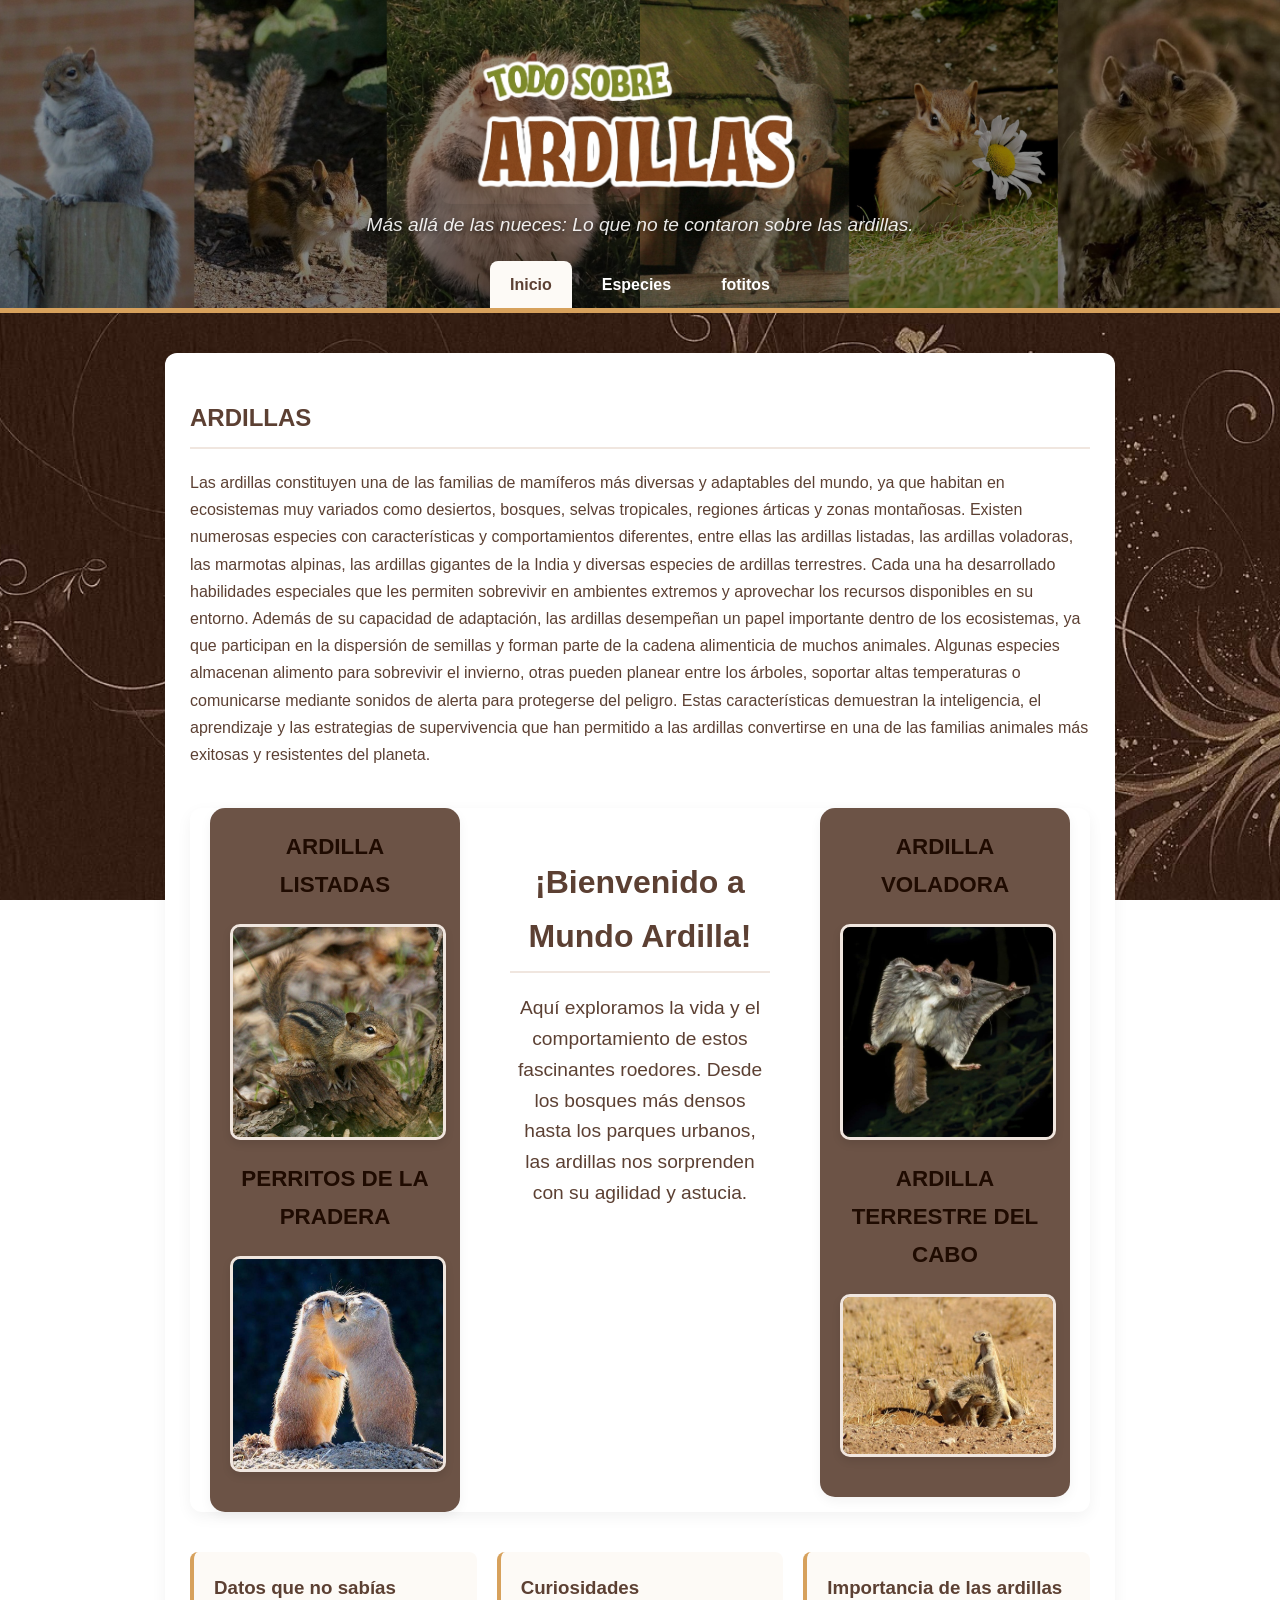
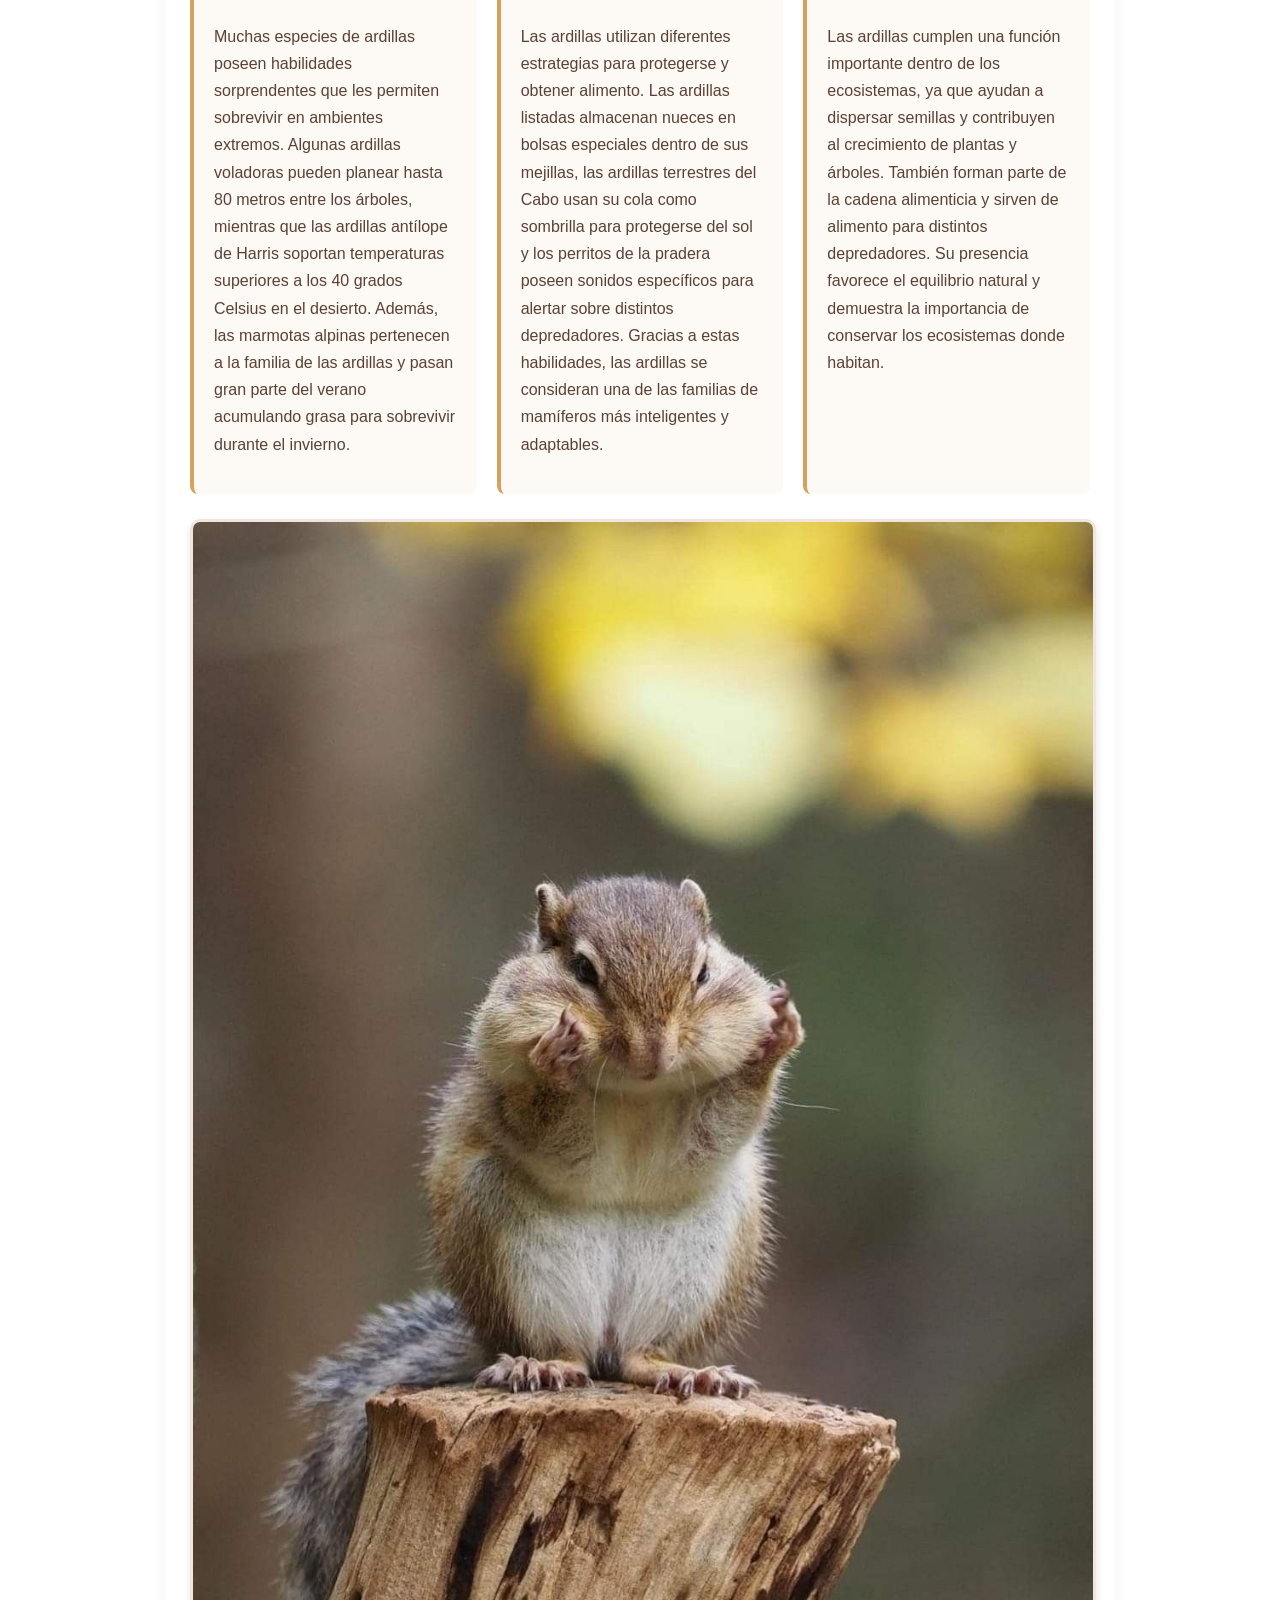
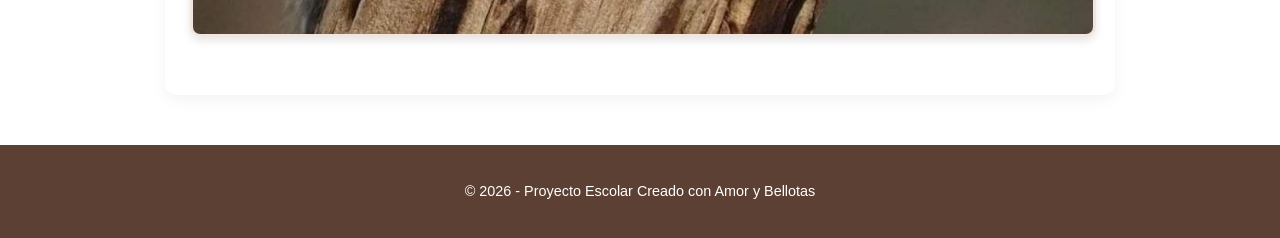
<file: index.html>
<!DOCTYPE html>
<html lang="es">
<head>
    <meta charset="UTF-8">
    <meta name="viewport" content="width=device-width, initial-scale=1.0">
    <title>Mundo Ardilla - Especies</title>
    <link rel="stylesheet" href="style.css">
</head>
<body>

    <header>
        <div class="header-content">
            <img src="images/logofinalmente.png" alt="Todo sobre Ardillas" class="logo-principal">
            <p>Más allá de las nueces: Lo que no te contaron sobre las ardillas.</p>
        </div>
        <nav>
            <a href="index.html" class="active">Inicio</a>
            <a href="especies.html">Especies</a>
            <a href="galeria.html">fotitos</a>
        </nav>
    </header>

    <main>
        <section>
            <h2>ARDILLAS</h2>
            <p>Las ardillas constituyen una de las familias de mamíferos más diversas y adaptables del mundo, ya que habitan en ecosistemas muy variados como desiertos, bosques, selvas tropicales, regiones árticas y zonas montañosas. Existen numerosas especies con características y comportamientos diferentes, entre ellas las ardillas listadas, las ardillas voladoras, las marmotas alpinas, las ardillas gigantes de la India y diversas especies de ardillas terrestres. Cada una ha desarrollado habilidades especiales que les permiten sobrevivir en ambientes extremos y aprovechar los recursos disponibles en su entorno.
Además de su capacidad de adaptación, las ardillas desempeñan un papel importante dentro de los ecosistemas, ya que participan en la dispersión de semillas y forman parte de la cadena alimenticia de muchos animales. Algunas especies almacenan alimento para sobrevivir el invierno, otras pueden planear entre los árboles, soportar altas temperaturas o comunicarse mediante sonidos de alerta para protegerse del peligro. Estas características demuestran la inteligencia, el aprendizaje y las estrategias de supervivencia que han permitido a las ardillas convertirse en una de las familias animales más exitosas y resistentes del planeta.
</p>
<main class="contenedor-inicio">
    
    <aside class="columna-lateral">
        <h3>ARDILLA LISTADAS</h3>
        <div class="tarjeta-lateral">
            <img src="images/ardillas listadas.jpg" alt="Ardilla en rama">
        </div>
        <h3>PERRITOS DE LA PRADERA</h3>
        <div class="tarjeta-lateral">
            <img src="images/perritos de la pradera.jpg" alt="Ardilla en pino">
        </div>
    </aside>

    <section class="contenido-central">
        <h2>¡Bienvenido a Mundo Ardilla!</h2>
        <p>Aquí exploramos la vida y el comportamiento de estos fascinantes roedores. Desde los bosques más densos hasta los parques urbanos, las ardillas nos sorprenden con su agilidad y astucia.</p>
    </section>

    <aside class="columna-lateral">
        <h3>ARDILLA VOLADORA</h3>
        <div class="tarjeta-lateral">
            <img src="images/ardilla voladora.jpg" alt="Ardilla comiendo">
        </div>
        <h3>ARDILLA TERRESTRE DEL CABO</h3>
        <div class="tarjeta-lateral">
            <img src="images/ardilla terrestre del cabo.jpg" alt="Ardillas interactuando">
        </div>
    </aside>

</main>
            
            <div class="grid-especies">
                <div class="tarjeta">
                    <h3>Datos que no sabías</h3>
                    <p>Muchas especies de ardillas poseen habilidades sorprendentes que les permiten sobrevivir en ambientes extremos. Algunas ardillas voladoras pueden planear hasta 80 metros entre los árboles, mientras que las ardillas antílope de Harris soportan temperaturas superiores a los 40 grados Celsius en el desierto. Además, las marmotas alpinas pertenecen a la familia de las ardillas y pasan gran parte del verano acumulando grasa para sobrevivir durante el invierno.</p>
                </div>
                <div class="tarjeta">
                    <h3>Curiosidades</h3>
                    <p>Las ardillas utilizan diferentes estrategias para protegerse y obtener alimento. Las ardillas listadas almacenan nueces en bolsas especiales dentro de sus mejillas, las ardillas terrestres del Cabo usan su cola como sombrilla para protegerse del sol y los perritos de la pradera poseen sonidos específicos para alertar sobre distintos depredadores. Gracias a estas habilidades, las ardillas se consideran una de las familias de mamíferos más inteligentes y adaptables.</p>
                </div>
                <div class="tarjeta">
                    <h3>Importancia de las ardillas</h3>
                    <p>Las ardillas cumplen una función importante dentro de los ecosistemas, ya que ayudan a dispersar semillas y contribuyen al crecimiento de plantas y árboles. También forman parte de la cadena alimenticia y sirven de alimento para distintos depredadores. Su presencia favorece el equilibrio natural y demuestra la importancia de conservar los ecosistemas donde habitan.</p>
                </div>
            </div>

            <div class="contenedor-img">
                <img src="images/ardilla 2.jpg" alt="Ardilla planeando">
            </div>
        </section>
    </main>

    <footer>
        <p>&copy; 2026 - Proyecto Escolar Creado con Amor y Bellotas</p>
    </footer>
    <script src="script.js"></script>
</body>
</html>
</file>
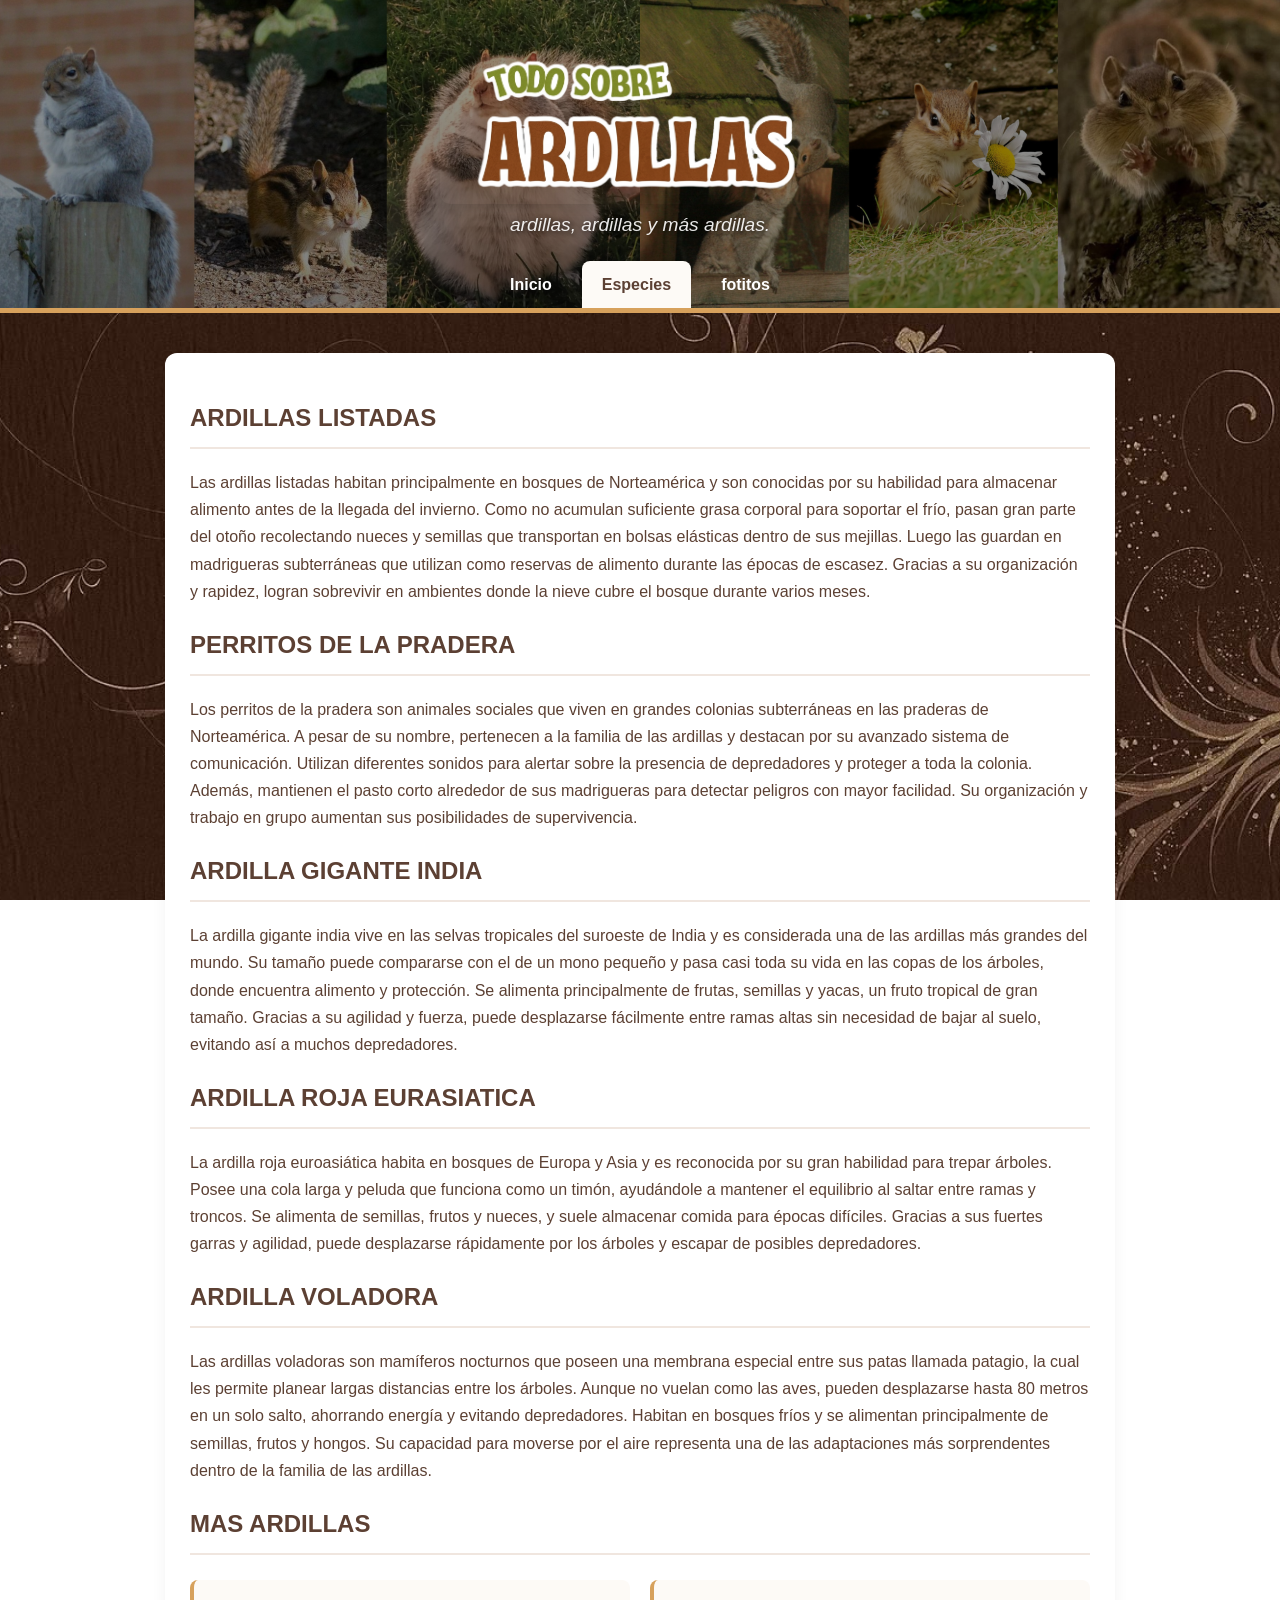
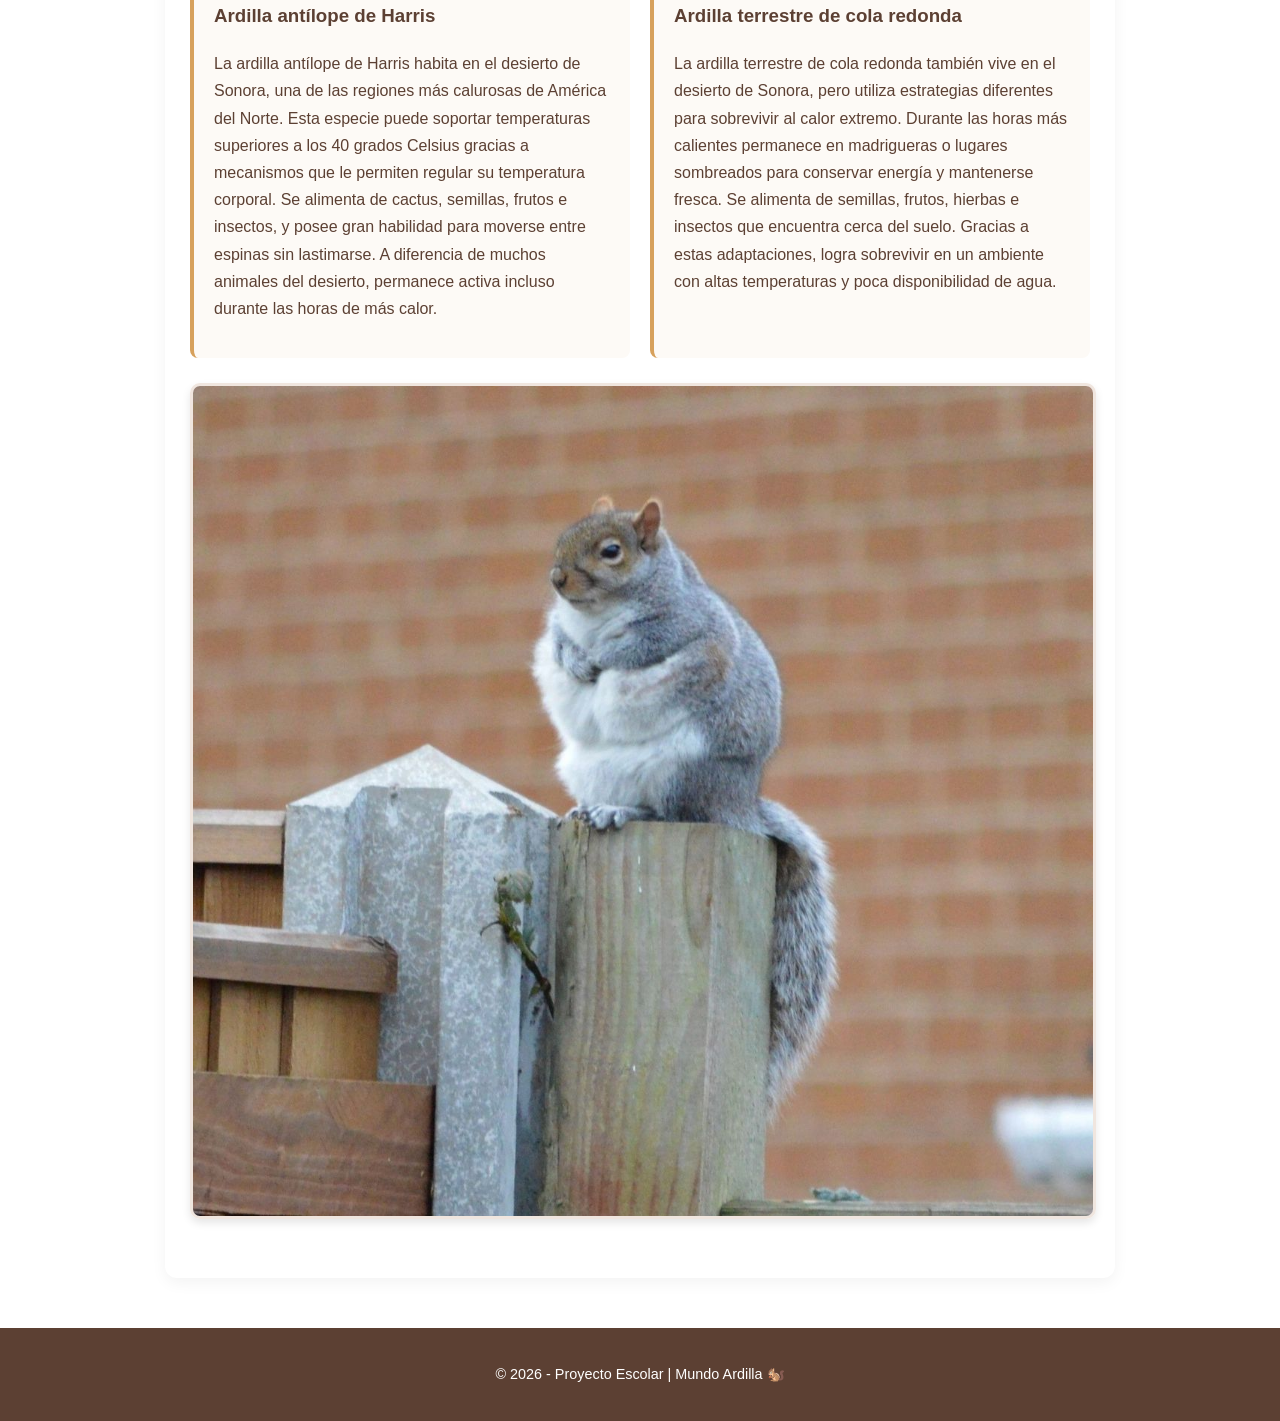
<file: especies.html>
<!DOCTYPE html>
<html lang="es">
<head>
    <meta charset="UTF-8">
    <meta name="viewport" content="width=device-width, initial-scale=1.0">
    <title>Mundo Ardilla - Especies</title>
    <link rel="stylesheet" href="style.css">
</head>
<body>

    <header>
        <div class="header-content">
            <img src="images/logofinalmente.png" alt="Todo sobre Ardillas" class="logo-principal">
            <p>ardillas, ardillas y más ardillas.</p>
        </div>
        <nav>
            <a href="index.html">Inicio</a>
            <a href="especies.html"class="active">Especies</a>
            <a href="galeria.html">fotitos</a>
        </nav>
    </header>

    <main>
        <section>
            <h2>ARDILLAS LISTADAS</h2>
            <p>Las ardillas listadas habitan principalmente en bosques de Norteamérica y son conocidas por su habilidad para almacenar alimento antes de la llegada del invierno. Como no acumulan suficiente grasa corporal para soportar el frío, pasan gran parte del otoño recolectando nueces y semillas que transportan en bolsas elásticas dentro de sus mejillas. Luego las guardan en madrigueras subterráneas que utilizan como reservas de alimento durante las épocas de escasez. Gracias a su organización y rapidez, logran sobrevivir en ambientes donde la nieve cubre el bosque durante varios meses.
                </p>

        </section>
        <section>
            <h2>PERRITOS DE LA PRADERA</h2>
            <p>Los perritos de la pradera son animales sociales que viven en grandes colonias subterráneas en las praderas de Norteamérica. A pesar de su nombre, pertenecen a la familia de las ardillas y destacan por su avanzado sistema de comunicación. Utilizan diferentes sonidos para alertar sobre la presencia de depredadores y proteger a toda la colonia. Además, mantienen el pasto corto alrededor de sus madrigueras para detectar peligros con mayor facilidad. Su organización y trabajo en grupo aumentan sus posibilidades de supervivencia.
                
            </p>
        </section>
        <section>
            <h2>ARDILLA GIGANTE INDIA</h2>
            <p>La ardilla gigante india vive en las selvas tropicales del suroeste de India y es considerada una de las ardillas más grandes del mundo. Su tamaño puede compararse con el de un mono pequeño y pasa casi toda su vida en las copas de los árboles, donde encuentra alimento y protección. Se alimenta principalmente de frutas, semillas y yacas, un fruto tropical de gran tamaño. Gracias a su agilidad y fuerza, puede desplazarse fácilmente entre ramas altas sin necesidad de bajar al suelo, evitando así a muchos depredadores.
                
            </p>
        </section>
        <section>
            <h2>ARDILLA ROJA EURASIATICA</h2>
            <p>La ardilla roja euroasiática habita en bosques de Europa y Asia y es reconocida por su gran habilidad para trepar árboles. Posee una cola larga y peluda que funciona como un timón, ayudándole a mantener el equilibrio al saltar entre ramas y troncos. Se alimenta de semillas, frutos y nueces, y suele almacenar comida para épocas difíciles. Gracias a sus fuertes garras y agilidad, puede desplazarse rápidamente por los árboles y escapar de posibles depredadores.
                
            </p>
        </section>
        <section>
            <h2>ARDILLA VOLADORA</h2>
            <p>Las ardillas voladoras son mamíferos nocturnos que poseen una membrana especial entre sus patas llamada patagio, la cual les permite planear largas distancias entre los árboles. Aunque no vuelan como las aves, pueden desplazarse hasta 80 metros en un solo salto, ahorrando energía y evitando depredadores. Habitan en bosques fríos y se alimentan principalmente de semillas, frutos y hongos. Su capacidad para moverse por el aire representa una de las adaptaciones más sorprendentes dentro de la familia de las ardillas.
                
            </p>
        </section>

        <section>
            <h2>MAS ARDILLAS</h2>
            <div class="grid-especies">
                <div class="tarjeta">
                    <h3>Ardilla antílope de Harris</h3>
                    <p> La ardilla antílope de Harris habita en el desierto de Sonora, una de las regiones más calurosas de América del Norte. Esta especie puede soportar temperaturas superiores a los 40 grados Celsius gracias a mecanismos que le permiten regular su temperatura corporal. Se alimenta de cactus, semillas, frutos e insectos, y posee gran habilidad para moverse entre espinas sin lastimarse. A diferencia de muchos animales del desierto, permanece activa incluso durante las horas de más calor.</p>
                </div>
                <div class="tarjeta">
                    <h3>Ardilla terrestre de cola redonda</h3>
                    <p>La ardilla terrestre de cola redonda también vive en el desierto de Sonora, pero utiliza estrategias diferentes para sobrevivir al calor extremo. Durante las horas más calientes permanece en madrigueras o lugares sombreados para conservar energía y mantenerse fresca. Se alimenta de semillas, frutos, hierbas e insectos que encuentra cerca del suelo. Gracias a estas adaptaciones, logra sobrevivir en un ambiente con altas temperaturas y poca disponibilidad de agua.</p>
                </div>
            </div>
            
            <div class="contenedor-img">
                <img src="images/ardillagorda2.jpg" alt="Diferentes tipos de ardillas">
            </div>
        </section>
    </main>

    <footer>
        <p>&copy; 2026 - Proyecto Escolar | Mundo Ardilla 🐿️</p>
    </footer>

    <script src="script.js"></script>
</body>
</html>
</file>
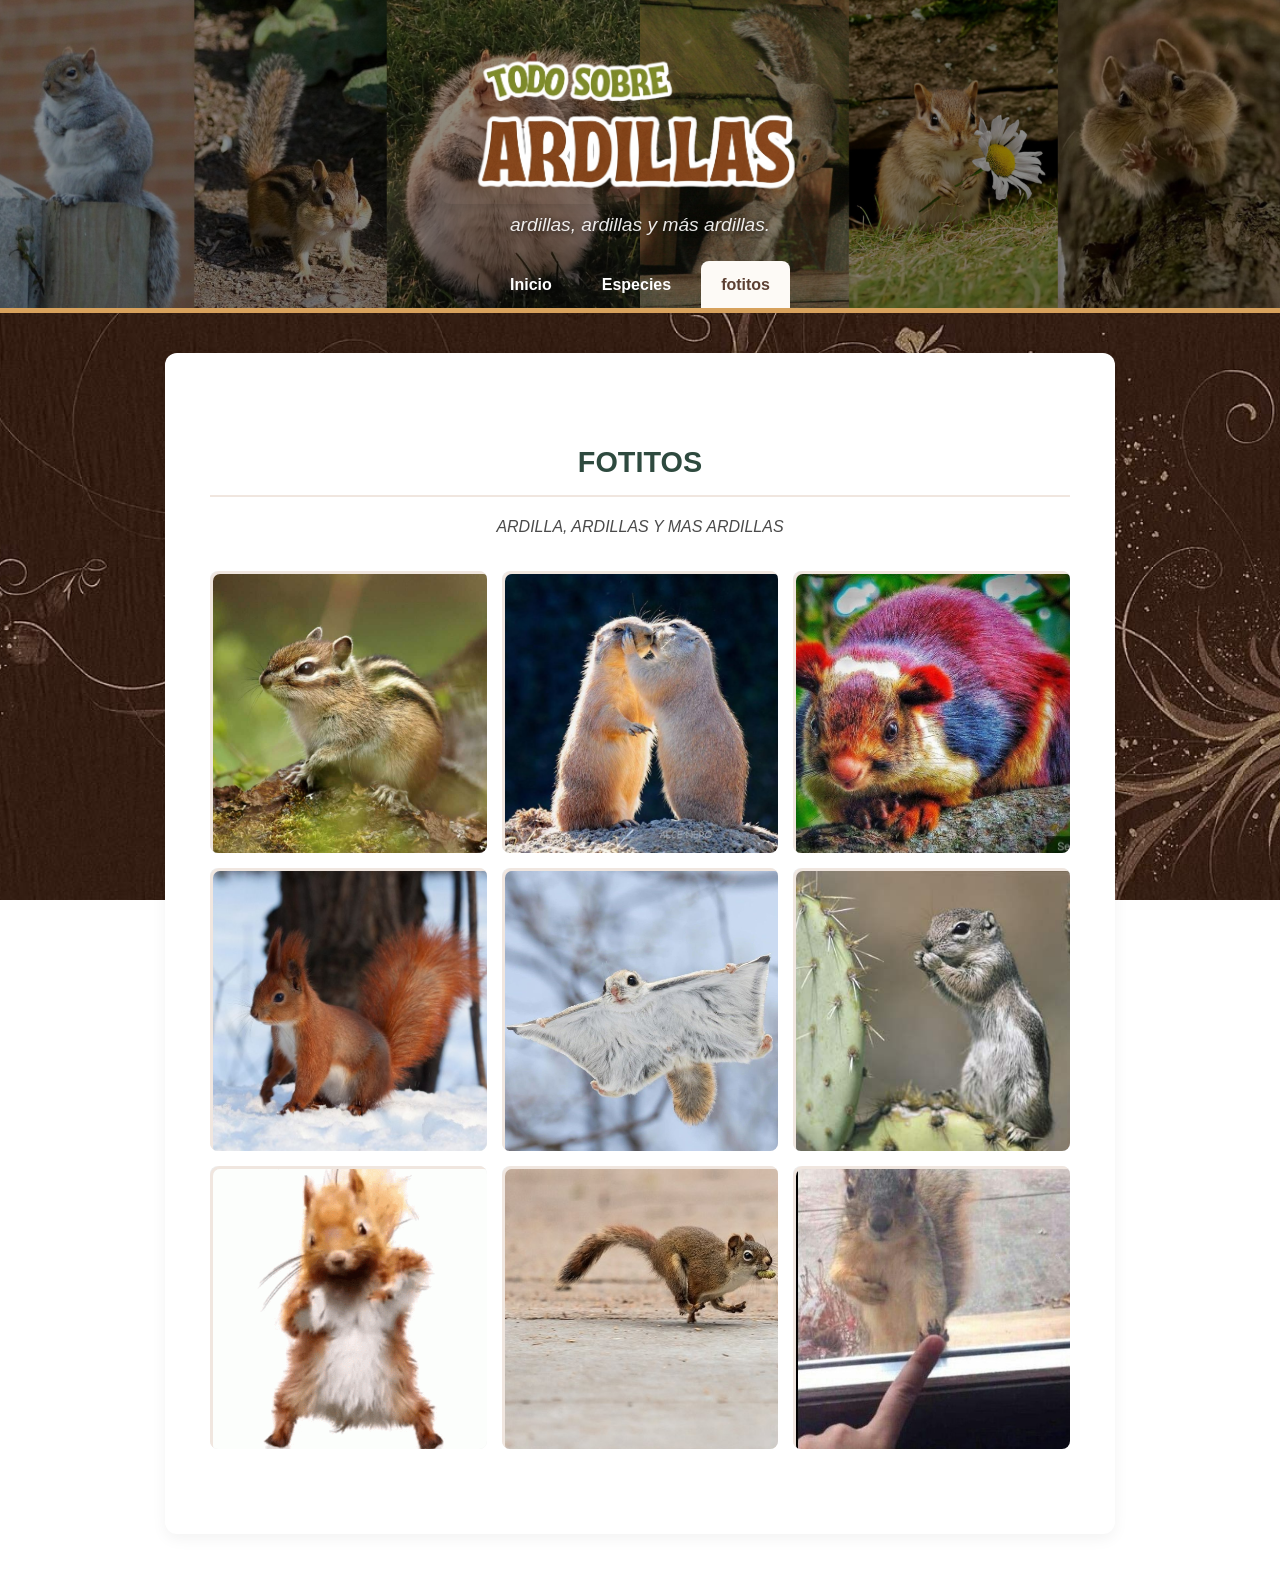
<file: galeria.html>
<!DOCTYPE html>
<html lang="es">
<head>
    <meta charset="UTF-8">
    <meta name="viewport" content="width=device-width, initial-scale=1.0">
    <title>Mundo Ardilla - Especies</title>
    <link rel="stylesheet" href="style.css">
</head>
<body>

    <header>
        <div class="header-content">
            <img src="images/logofinalmente.png" alt="Todo sobre Ardillas" class="logo-principal">
            <p>ardillas, ardillas y más ardillas.</p>
        </div>
        <nav>
            <a href="index.html">Inicio</a>
            <a href="especies.html">Especies</a>
            <a href="galeria.html" class="active">fotitos</a>
        </nav>
    </header>

    <main>
<section class="galeria-instagram-contenedor">
    <h2 class="titulo-galeria">FOTITOS</h2>
    <p class="subtitulo-galeria">ARDILLA, ARDILLAS Y MAS ARDILLAS</p>

    <div class="rejilla-instagram">
        <div class="item-foto-insta">
            <img src="images/insta1 ardilla listada.jpg" alt="Ardilla comiendo">
        </div>
        <div class="item-foto-insta">
            <img src="images/insta2 perritos de la pradera.jpg" alt="Ardilla curiosa">
        </div>
        <div class="item-foto-insta">
            <img src="images/insta3 ardilla gigante india.jpg" alt="Ardilla en la nieve">
        </div>
        <div class="item-foto-insta">
            <img src="images/insta4 ardilla roja eurasiatica.jpg" alt="Ardilla saltando">
        </div>
        <div class="item-foto-insta">
            <img src="images/insta5 ardilla voladora.jpg" alt="Ardilla bebé">
        </div>
        <div class="item-foto-insta">
            <img src="images/INSTA6 ARDILLA ANTILOPE.jpg" alt="Ardilla durmiendo">
        </div>
        <div class="item-foto-insta">
            <img src="images/INSTA VIDEO.gif" alt="Ardilla durmiendo">
        </div>
        <div class="item-foto-insta">
            <img src="images/INSTA7 ARDILLA CORRIENDO.jpg" alt="Ardilla durmiendo">
        </div>
        <div class="item-foto-insta">
            <img src="images/INSTA8.jpg" alt="Ardilla durmiendo">
        </div>
    </div>
    
</section>
</main>
<div id="mi-modal-galeria" class="modal-galeria">
    <span class="boton-cerrar-modal">&times;</span>
    <img class="imagen-modal-contenido" id="foto-ampliada">
</div>

<script>
    const modal = document.getElementById("mi-modal-galeria");
    const imagenModal = document.getElementById("foto-ampliada");
    const botonCerrar = document.querySelector(".boton-cerrar-modal");
    const fotosInstagram = document.querySelectorAll(".item-foto-insta img");

    fotosInstagram.forEach(foto => {
        foto.addEventListener("click", function() {
            modal.style.display = "flex";
            imagenModal.src = this.src;
        });
    });

    botonCerrar.addEventListener("click", function() {
        modal.style.display = "none";
    });

    modal.addEventListener("click", function(evento) {
        if (evento.target === modal) {
            modal.style.display = "none";
        }
    });
</script>
</file>
<file: style.css>
:root {
    --verde-bosque: #2e4a3f;
    --cafe-oscuro: #5c4033;
    --cafe-claro: #d7a15c;
    --fondo-crema: #fdfaf6;
    --blanco: #ffffff;
    --gris-texto: #4a4a4a;
}


body {
    font-family: 'Segoe UI', Arial, sans-serif;
    background-image: URL(--fondo-crema);
    color: var(--cafe-oscuro);
    margin: 0;
    padding: 0;
    line-height: 1.7;
}
body {
    background-image: url('images/FONDO67.jpg');
    background-size: cover;       /* Hace que la imagen cubra toda la pantalla */
    background-attachment: fixed; /* Truco pro: El fondo se queda quieto mientras bajas la página */
    background-position: center;  /* Centra la imagen */
    margin: 0;
    padding: 0;
}


/* =========================================================================
   ENCABEZADO CON COLLAGe
   ========================================================================== */
header {
    background-image: linear-gradient(rgba(0, 0, 0, 0.4), rgba(0, 0, 0, 0.5)), url('images/Encabezado\ de\ Google\ Classroom\ Clase\ de\ Ciencias\ Naturales\ Doole\ Azul.png');
    background-size: cover;       /* Ajusta la imagen para llenar todo el espacio */
    background-position: center;  /* Centra la foto para que no se corte feo */
    background-repeat: no-repeat; /* Evita que la foto se duplique en pantallas grandes */
    
    color: var(--blanco);
    padding: 50px 20px 0 20px;    /* Más espacio arriba para que luzca el collage */
    text-align: center;
    border-bottom: 5px solid var(--cafe-claro);
}

/* ==========================================================================
   ESTILOS PARA EL LOGO DEL ENCABEZADO
   ========================================================================== */
.logo-principal {
    max-width: 400px;
    height: auto;
    margin: 0 auto;
    display: block;
    object-fit: cover;
    padding: 0;
    border: none;
    outline: none;
}


/* Ajustamos el margen del párrafo de abajo para que no se pegue al logo */
.header-content p {
    margin-top: 15px; 
    /* El resto de tus estilos para el párrafo (color, font-style, etc.) siguen igual */
}


.header-content p {
    margin: 10px 0 30px 0;
    font-style: italic;
    font-size: 1.2rem;
    text-shadow: 1px 1px 5px rgba(0, 0, 0, 0.7);
}

.header-content h1 {
    margin: 0;
    font-size: 2.5rem;
    letter-spacing: 1px;
}

.header-content p {
    margin: 5px 0 20px 0;
    font-style: italic;
    opacity: 0.9;
}

/* Menú de navegación */
nav {
    display: flex;
    justify-content: center;
    gap: 10px;
}

nav a {
    color: var(--blanco);
    text-decoration: none;
    font-weight: bold;
    padding: 10px 20px;
    border-radius: 8px 8px 0 0;
    transition: background 0.3s, color 0.3s;
}

nav a:hover {
    background-color: var(--cafe-claro);
    color: var(--cafe-oscuro);
}


/* Clase para resaltar la página actual */
/* La pestaña de la página actual se queda fija en blanco */
nav a.active {
    background-color: #fdfaf6; /* El color blanco/crema del fondo de tu página */
    color: #5c4033;            
    border-radius: 8px 8px 0 0; /* Curva solo arriba para simular una pestaña */
    padding: 10px 20px;
}

/* ==========================================================================
   CONTENIDO PRINCIPAL
   ========================================================================== */
main {
    max-width: 900px;
    margin: 40px auto;
    padding: 25px;
    background-color: var(--blanco);
    border-radius: 12px;
    box-shadow: 0 5px 15px rgba(0, 0, 0, 0.05);
}

h2 {
    color: var(--cafe-oscuro);
    border-bottom: 2px solid #f0e6df;
    padding-bottom: 8px;
}

/* Diseño de imágenes */
.contenedor-img {
    text-align: center;
    margin: 25px 0;
}

img {
    max-width: 100%;
    height: auto;
    border-radius: 10px;
    box-shadow: 0 4px 8px rgba(0,0,0,0.1);
    border: 3px solid #f0e6df;
}

/* Sistema de tarjetas en cuadricula para la pág. de especies */
.grid-especies {
    display: grid;
    grid-template-columns: repeat(auto-fit, minmax(250px, 1fr));
    gap: 20px;
    margin: 25px 0;
}

.tarjeta {
    background-color: var(--fondo-crema);
    padding: 20px;
    border-radius: 8px;
    border-left: 4px solid var(--cafe-claro);
}

.tarjeta h3 {
    margin-top: 0;
    color: var(--cafe-oscuro);
}

/* ==========================================================================
   SECCIÓN INTERACTIVA Y BOTONES
   ========================================================================== */
.interactivo {
    background-color: #f0f7f4;
    padding: 20px;
    border-radius: 10px;
    text-align: center;
    border: 1px dashed var(--verde-bosque);
}

button {
    background-color: var(--cafe-oscuro);
    color: var(--blanco);
    border: none;
    padding: 12px 28px;
    font-size: 1rem;
    font-weight: bold;
    border-radius: 25px;
    cursor: pointer;
    box-shadow: 0 4px 6px rgba(0,0,0,0.1);
    transition: transform 0.2s, background-color 0.2s;
}

button:hover {
    background-color: var(--cafe-claro);
    transform: scale(1.05); /* Efecto de agrandamiento sutil */
}

/* Animación para el mensaje de JS */
#cajaMensaje {
    margin-top: 20px;
    padding: 15px;
    background-color: var(--blanco);
    border-radius: 8px;
    border: 1px solid #e0ebd3;
    animation: aparecer 0.5s ease forwards;
}

.oculto {
    display: none;
}

@keyframes aparecer {
    from { opacity: 0; transform: translateY(-10px); }
    to { opacity: 1; transform: translateY(0); }
}

/* ==========================================================================
   PIE DE PÁGINA
   ========================================================================== */
footer {
    text-align: center;
    padding: 20px;
    background-color: var(--cafe-oscuro);
    color: var(--blanco);
    font-size: 0.9rem;
    margin-top: 50px;
}
/* ==========================================================================
   DISEÑO DE 3 COLUMNAS PARA EL INICIO
   ========================================================================== */

/* Contenedor principal en formato de rejilla (Grid) */
.contenedor-inicio {
    display: grid;
    grid-template-columns: 250px 1fr 250px; /* Columnas laterales fijas, centro flexible */
    gap: 30px;                              /* Espacio de separación entre columnas */
    max-width: 1200px;
    margin: 40px auto;                      /* Margen arriba para separarlo del header */
    padding: 0 20px;
    align-items: start;
}

/* Estilos para las cajas laterales (Izquierda y Derecha) */
.columna-lateral {
    background-color: #351201b9;             /* El mismo fondo crema suave */
    padding: 20px;
    border-radius: 15px;
    box-shadow: 0 4px 12px rgba(0, 0, 0, 0.05);
}

.columna-lateral h3 {
    color: #1f0b01;                        
    text-align: center;
    margin-top: 0;
    margin-bottom: 20px;
    font-size: 1.4rem;
}

/* Tarjetas individuales dentro de las columnas */
.tarjeta-lateral {
    margin-bottom: 20px;
}

.tarjeta-lateral img {
    width: 100%;
    height: auto;
    border-radius: 10px;                   /* Bordes de las fotos redondeados */
    display: block;
}

.tarjeta-lateral p {
    font-size: 0.9rem;
    color: #5c4033;
    margin: 8px 0 0 0;
    line-height: 1.3;
}

/* Ajustes para el bloque de texto del centro */
.contenido-central {
    text-align: center;
    padding: 20px;
}

.contenido-central h2 {
    color: #5c4033;
    font-size: 2rem;
    margin-bottom: 20px;
}

.contenido-central p {
    font-size: 1.2rem;
    line-height: 1.6;
    color: #5c4033;
}
/* ==========================================================================
   GALERÍA ESTILO INSTAGRAM (CSS GRID)
   ========================================================================== */

.galeria-instagram-contenedor {
    max-width: 1000px;
    margin: 60px auto;
    padding: 0 20px;
}

.titulo-galeria {
    text-align: center;
    color: var(--verde-bosque);
    font-size: 1.8rem;
    margin-bottom: 5px;
}

.subtitulo-galeria {
    text-align: center;
    color: var(--gris-texto);
    margin-bottom: 30px;
    font-style: italic;
}

/* La rejilla mágica de 3 columnas */
.rejilla-instagram {
    display: grid;
    grid-template-columns: repeat(3, 1fr); /* 3 columnas de tamaños idénticos */
    gap: 15px;                             /* Espacio pequeño entre fotos estilo Insta */
}

/* Caja de cada imagen */
.item-foto-insta {
    overflow: hidden;                      /* Corta lo sobrante para mantener el cuadrado */
    border-radius: 8px;                    /* Bordes ligeramente redondeados */
    background-color: #eee;
}

/* Estilo estricto de foto de Instagram */
.item-foto-insta img {
    width: 100%;
    height: 100%;
    aspect-ratio: 1 / 1;                   /* Fuerza a que la foto sea un cuadrado perfecto */
    object-fit: cover;                     /* Centra y recorta la foto de forma inteligente */
    display: block;
    transition: transform 0.3s ease, filter 0.3s ease; /* Transición suave */
    cursor: pointer;
}

/* 🌟 EFECTO INTERACTIVO AL PASAR EL MOUSE */
.item-foto-insta img:hover {
    transform: scale(1.05);                /* Hace un mini zoom muy elegante */
    filter: brightness(0.9);               /* Oscurece un poquito la imagen para destacar */
} 
/* ==========================================================================
   ESTILOS JAVASCRIPT: VENTANA MODAL (LIGHTBOX)
   ========================================================================== */

/* Fondo oscuro que cubre toda la pantalla (oculto por defecto con display: none) */
.modal-galeria {
    display: none; 
    position: fixed;
    z-index: 9999; /* Se asegura de estar por encima de todo */
    left: 0;
    top: 0;
    width: 100%;
    height: 100%;
    background-color: rgba(0, 0, 0, 0.85); /* Fondo negro con transparencia */
    align-items: center;
    justify-content: center;
}

/* Estilo de la imagen ampliada en el centro */
.imagen-modal-contenido {
    max-width: 80%;
    max-height: 80%;
    border-radius: 10px;
    box-shadow: 0 4px 20px rgba(0, 0, 0, 0.5);
    animation: zoomEfecto 0.3s ease; /* Animación de apertura */
}

/* Animación para que la foto aparezca con un efecto suave */
@keyframes zoomEfecto {
    from { transform: scale(0.7); opacity: 0; }
    to { transform: scale(1); opacity: 1; }
}

/* Botón de cerrar (X) arriba a la derecha */
.boton-cerrar-modal {
    position: absolute;
    top: 30px;
    right: 40px;
    color: #ffffff;
    font-size: 50px;
    font-weight: bold;
    cursor: pointer;
    transition: 0.2s;
}

.boton-cerrar-modal:hover {
    color: var(--cafe-claro); /* Cambia al color de tu paleta al pasar el mouse */
}
</file>
